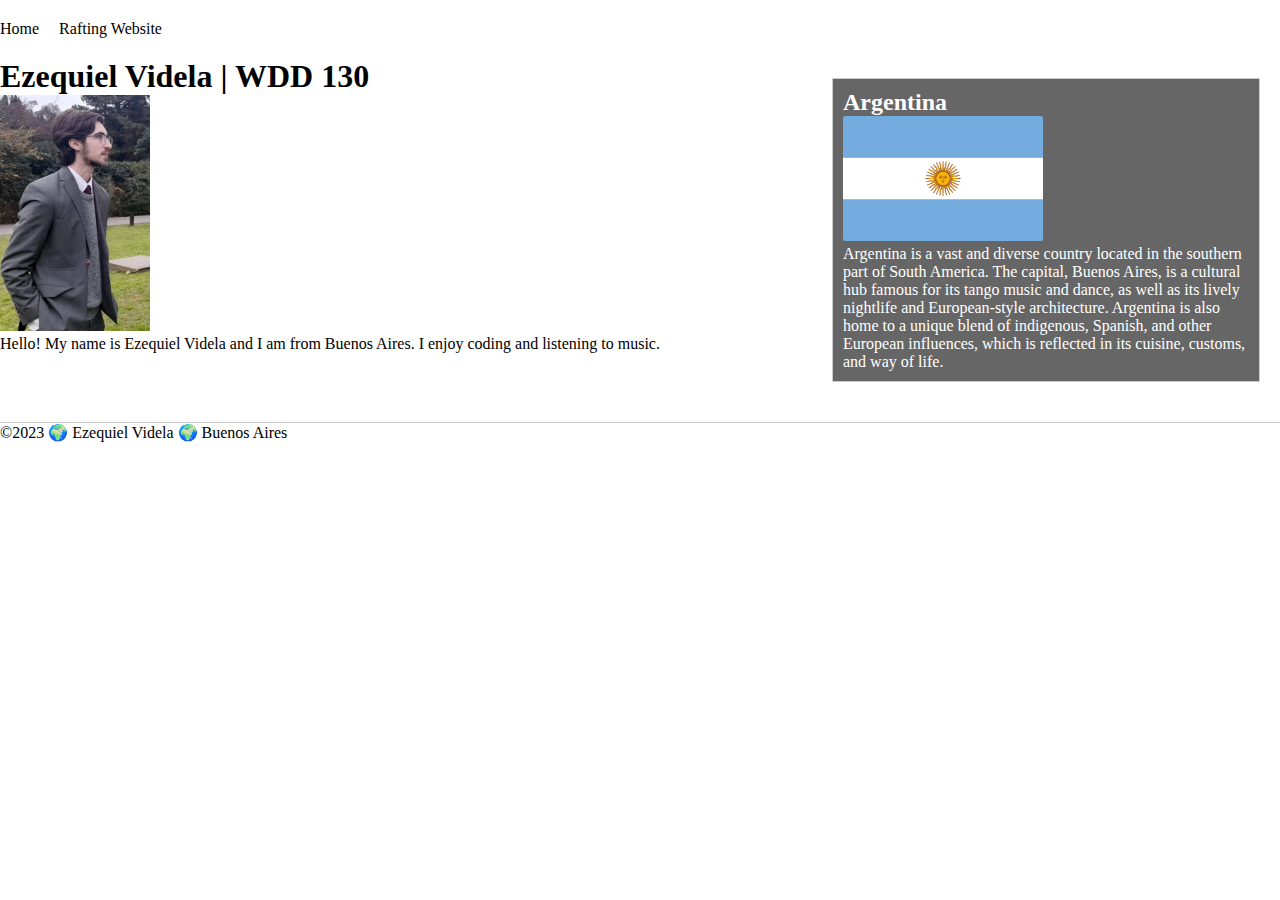
<file: index.html>
<!DOCTYPE html>
<html lang="en-US">
<head>
    <meta charset="utf-8">
    <meta name="viewport" content="width=device-width, initial-scale=1.0">
    <meta name="description" content="Ezequiel Videla - WDD130 - Course Home Page">
    <meta name="author" content="Ezequiel Videla">
    <link rel="stylesheet" href="styles/styles.css">
    <title>Ezequiel Videla | WDD 130</title>
</head>
<body>
    <header>
        <nav>
            <a href="#">Home</a>
            <a href="wwr/">Rafting Website</a>
        </nav>
    </header>
    <div class="content">
        <main>
            <h1>Ezequiel Videla | WDD 130</h1>
            <img src="images/profile.jpg" alt="Ezequiel Videla" width="200">
            <p>Hello! My name is Ezequiel Videla and I am from Buenos Aires. I enjoy coding and listening to music.</p>
        </main>
        <aside>
            <h2>Argentina</h2>
            <img src="images/argentina-flag.png" alt="Argentina Flag">
            <p>
                Argentina is a vast and diverse country located in the southern part of South America. 
                The capital, Buenos Aires, is a cultural hub famous for its tango music and dance, as well as 
                its lively nightlife and European-style architecture. Argentina is also home to a unique blend 
                of indigenous, Spanish, and other European influences, which is reflected in its cuisine, 
                customs, and way of life.
            </p>
        </aside>
    </div>
    <footer>
        <p>©2023 🌍 Ezequiel Videla 🌍 Buenos Aires</p>
    </footer>
</body>
</html>
</file>
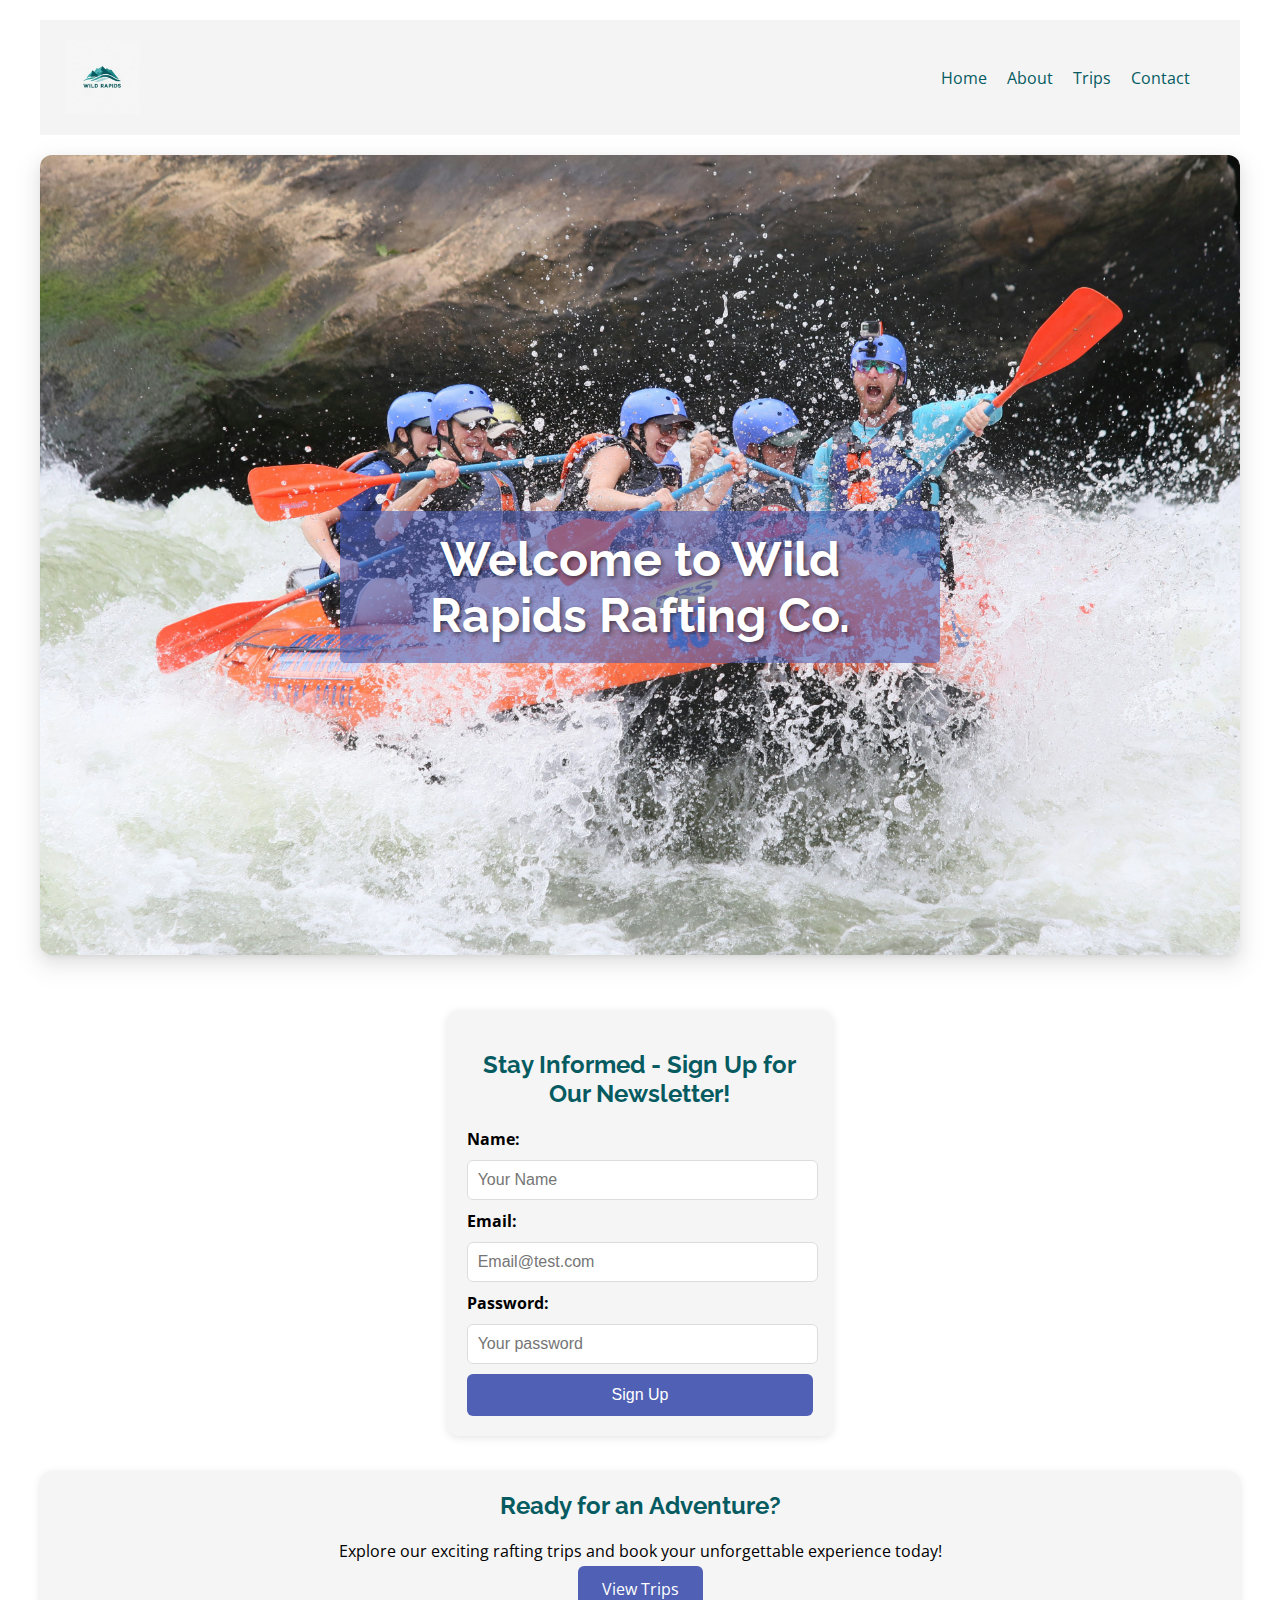
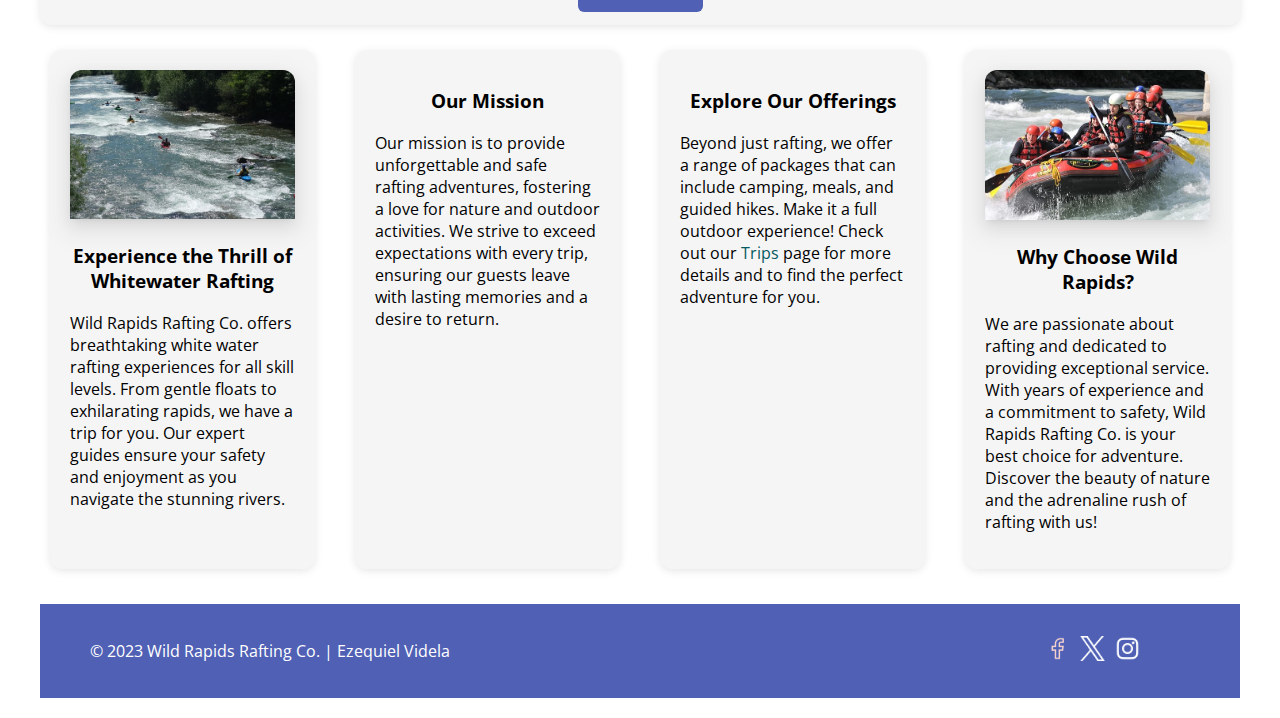
<file: wwr/index.html>
<!DOCTYPE html>
<html lang="en">
<head>
    <meta charset="UTF-8">
    <meta name="viewport" content="width=device-width, initial-scale=1.0">
    <title>Wild Rapids Rafting Co. | Home</title>
    <link rel="stylesheet" href="styles/rafting.css">
    <link rel="preconnect" href="https://fonts.googleapis.com">
    <link rel="preconnect" href="https://fonts.gstatic.com" crossorigin>
    <link href="https://fonts.googleapis.com/css2?family=Open+Sans&family=Raleway:wght@700&display=swap" rel="stylesheet">
</head>
<body>
    <header>
        <img src="images/wild-rapids-logo.jpeg" alt="Logo Wild Rapids">
        <nav>
            <a href="index.html">Home</a>
            <a href="about.html">About</a>
            <a href="trips.html">Trips</a>
            <a href="contact.html">Contact</a>
        </nav>
    </header>
    <main class="grid-container">
        <section class="hero">
            <img class="hover-scale rounded-img shadow" src="images/hero-image.jpg" alt="Hero Image of Rafting">
            <h1>Welcome to Wild Rapids Rafting Co.</h1>
        </section>

        <section class="newsletter-signup p-md">
            <div class="card">
                <h2 class="text-center">Stay Informed - Sign Up for Our Newsletter!</h2>
                <form class="form form-newsletter" action="#" method="post">
                    <fieldset>
                        <label for="name"><b>Name:</b></label>
                        <input type="text" id="name" name="name" placeholder="Your Name" required>

                        <label for="email"><b>Email:</b></label>
                        <input type="email" id="email" name="email" placeholder="Email@test.com" required>
                        
                        <label for="password"><b>Password:</b></label>
                        <input type="password" id="password" name="password" placeholder="Your password" required>
                    </fieldset>
                    <button type="submit" class="btn-submit hover-scale hover-color m-t-sm">Sign Up</button>
                </form>
            </div>
        </section>

        <section class="call-to-action card p-0 text-center">
            <div class="m-b-lg">
                <h2>Ready for an Adventure?</h2>
                <p>Explore our exciting rafting trips and book your unforgettable experience today!</p>
                <a href="trips.html" class="btn-submit hover-scale hover-color">View Trips</a>
            </div>
        </section>

        <section class="grid-content m-b-lg">
            <article class="card p-md m-sm">
                <img class="img-sm rounded-img-top hover-scale shadow" src="images/rafting1.jpg" alt="Image of people rafting on a river">
                <h3 class="text-center">Experience the Thrill of Whitewater Rafting</h3>
                <p>Wild Rapids Rafting Co. offers breathtaking white water rafting experiences for all skill levels. From gentle floats to exhilarating rapids, we have a trip for you. Our expert guides ensure your safety and enjoyment as you navigate the stunning rivers.</p>
            </article>

            <article class="card p-md m-sm">
                <h3 class="text-center">Our Mission</h3>
                <p>Our mission is to provide unforgettable and safe rafting adventures, fostering a love for nature and outdoor activities. We strive to exceed expectations with every trip, ensuring our guests leave with lasting memories and a desire to return.</p>
            </article>

            <article class="card p-md m-sm">
                <h3 class="text-center">Explore Our Offerings</h3>
                <p>Beyond just rafting, we offer a range of packages that can include camping, meals, and guided hikes.  Make it a full outdoor experience! Check out our <a href="trips.html">Trips</a> page for more details and to find the perfect adventure for you.</p>
            </article>

            <article class="card p-md m-sm">
                <img class="img-sm rounded-img-top hover-scale shadow" src="images/rafting2.jpg" alt="Another image of rafting adventure">
                <h3 class="text-center">Why Choose Wild Rapids?</h3>
                <p>We are passionate about rafting and dedicated to providing exceptional service. With years of experience and a commitment to safety, Wild Rapids Rafting Co. is your best choice for adventure. Discover the beauty of nature and the adrenaline rush of rafting with us!</p>
            </article>
        </section>
    </main>
    <footer>
        <p>&copy; 2023 Wild Rapids Rafting Co. | Ezequiel Videla</p>
        <nav class="sociallinks">
            <a href="https://facebook.com"><img class="hover-scale" src="images/facebook-logo-icon.png" alt="Facebook"></a>
            <a href="https://twitter.com"><img class="hover-scale" src="images/twitter-logo-icon.png" alt="Twitter"></a>
            <a href="https://instagram.com"><img class="hover-scale" src="images/instagram-logo-icon.png" alt="Instagram"></a>
        </nav>
    </footer>
</body>
</html>
</file>
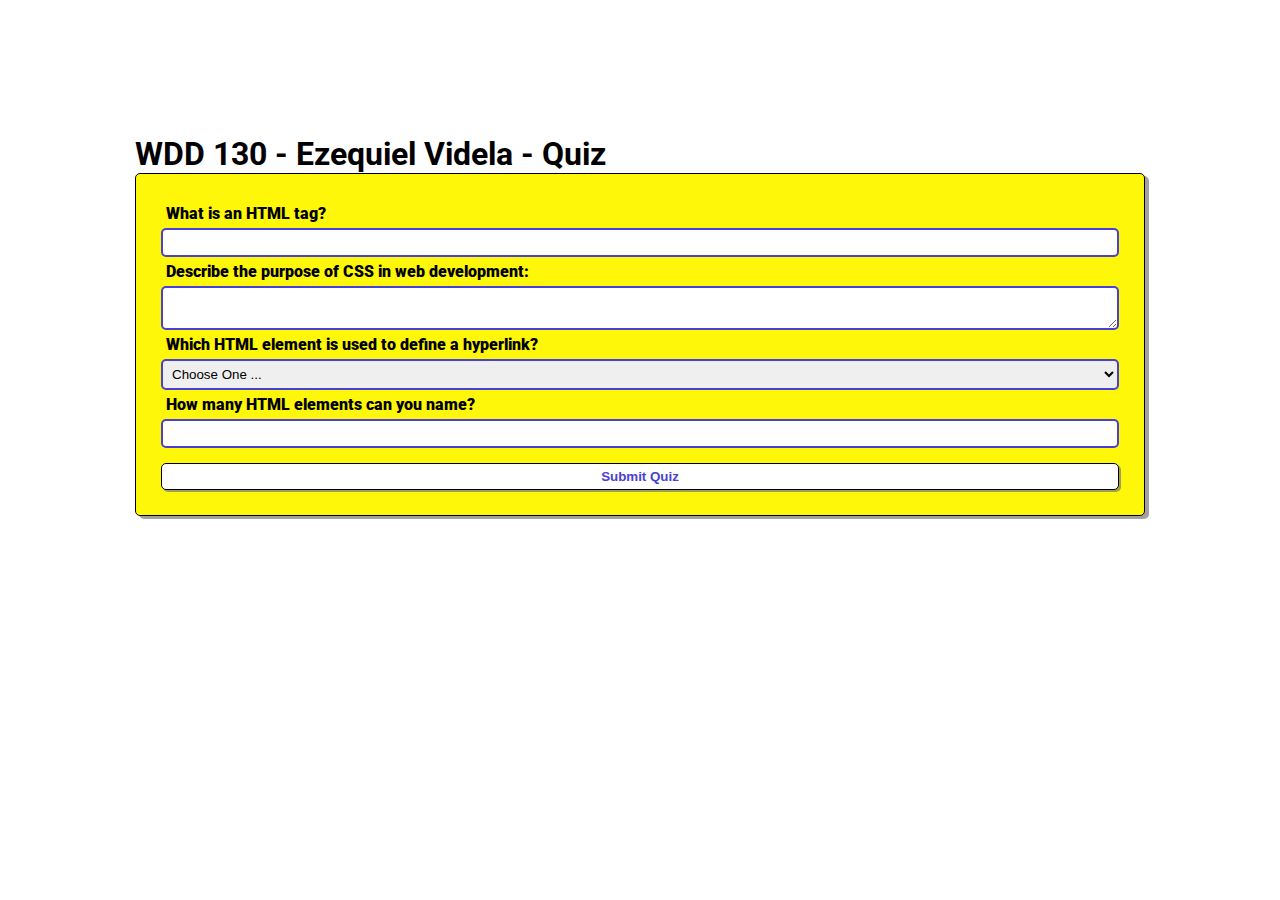
<file: quiz.html>
<!DOCTYPE html>
<html lang="en">
<head>
    <meta charset="UTF-8">
    <meta name="viewport" content="width=device-width, initial-scale=1.0">
    <title>WDD 130 - Ezequiel Videla - Quiz</title>
    <meta name="description" content="This Web Site have the purpose of show a little form for the curse is WDD 130.">
    <meta name="author" content="Ezequiel Videla">

    <link rel="stylesheet" href="styles/quiz.css">
</head>
<body>
    <h1>WDD 130 - Ezequiel Videla - Quiz</h1>

    <form action="#">
        <label for="q1">What is an HTML tag?</label>
        <input type="text" name="q1" id="q1">

        <label for="q2"> Describe the purpose of CSS in web development:</label>
        <textarea name="q2" id="q2"></textarea>

        <label for="q3">Which HTML element is used to define a hyperlink?</label>
        <select name="q3" id="q3">
            <option value="" selected disabled>Choose One ...</option>
            <option value="1">a</option>
            <option value="2">link</option>
            <option value="3">href</option>
            <option value="4">nav</option>
        </select>

        <label for="q4">How many HTML elements can you name?</label>
        <input type="number" name="q4" id="q4">

        <button type="submit">Submit Quiz</button>
    </form>

</body>
</html>
</file>
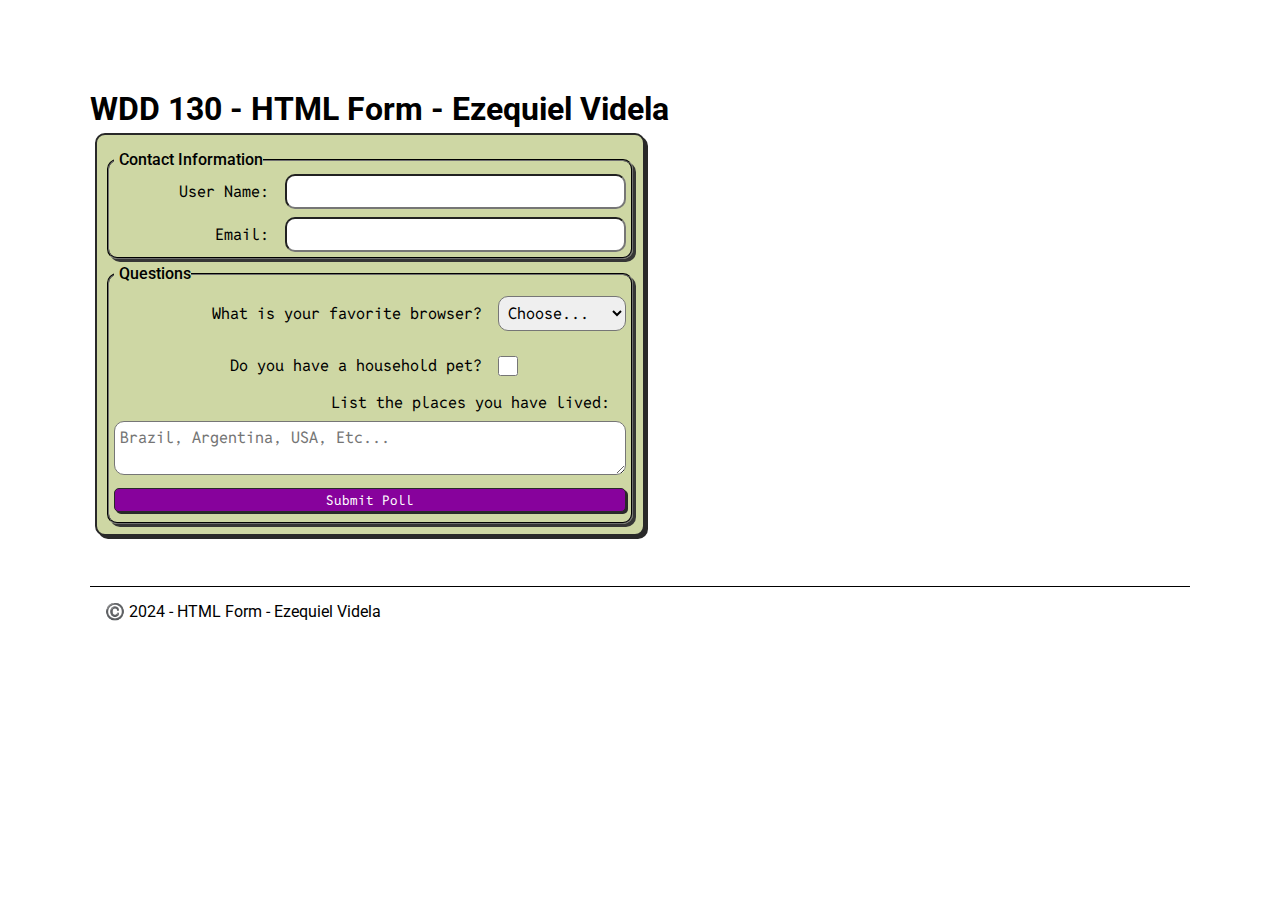
<file: week05/poll-form.html>
<!DOCTYPE html>
<html lang="en">
<head>
    <meta charset="UTF-8">
    <meta name="viewport" content="width=device-width, initial-scale=1.0">
    <title>WDD 130 - HTML Form</title>

    <link rel="stylesheet" href="styles/poll-form.css">
</head>
<body>
    <header>
        <h1>WDD 130 - HTML Form - Ezequiel Videla</h1>
    </header>

    <main>
        <form action="#">
            <fieldset>
                <legend>Contact Information</legend>

                <div class="form-item column2">
                    <label for="fullname">User Name:</label>
                    <input type="text" name="fullname" id="fullname">
                </div>

                <div class="form-item column2">
                    <label for="useremail">Email:</label>
                    <input type="email" name="useremail" id="useremail">
                </div>
            </fieldset>
            <fieldset>
                <legend>Questions</legend>

                <div class="form-item column1">
                    <label for="browser">What is your favorite browser?</label>
                    <select name="browser" id="browser">
                        <option value="">Choose...</option>
                        <option value="Chrome">Chrome</option>
                        <option value="Edge">Edge</option>
                        <option value="Opera">Opera</option>
                    </select>
                </div>

                <div class="form-item column1">
                    <label for="pet">Do you have a household pet?</label>
                    <input type="checkbox" name="pet" id="pet" />
                </div>

                <label for="places">List the places you have lived:</label>
                <textarea name="places" id="places" placeholder="Brazil, Argentina, USA, Etc..."></textarea>

                <button type="submit">Submit Poll</button>
            </fieldset>
        </form>
    </main>
    
    <footer>
        <p> ©️ 2024 - HTML Form - Ezequiel Videla</p>
    </footer>
</body>
</html>
</file>
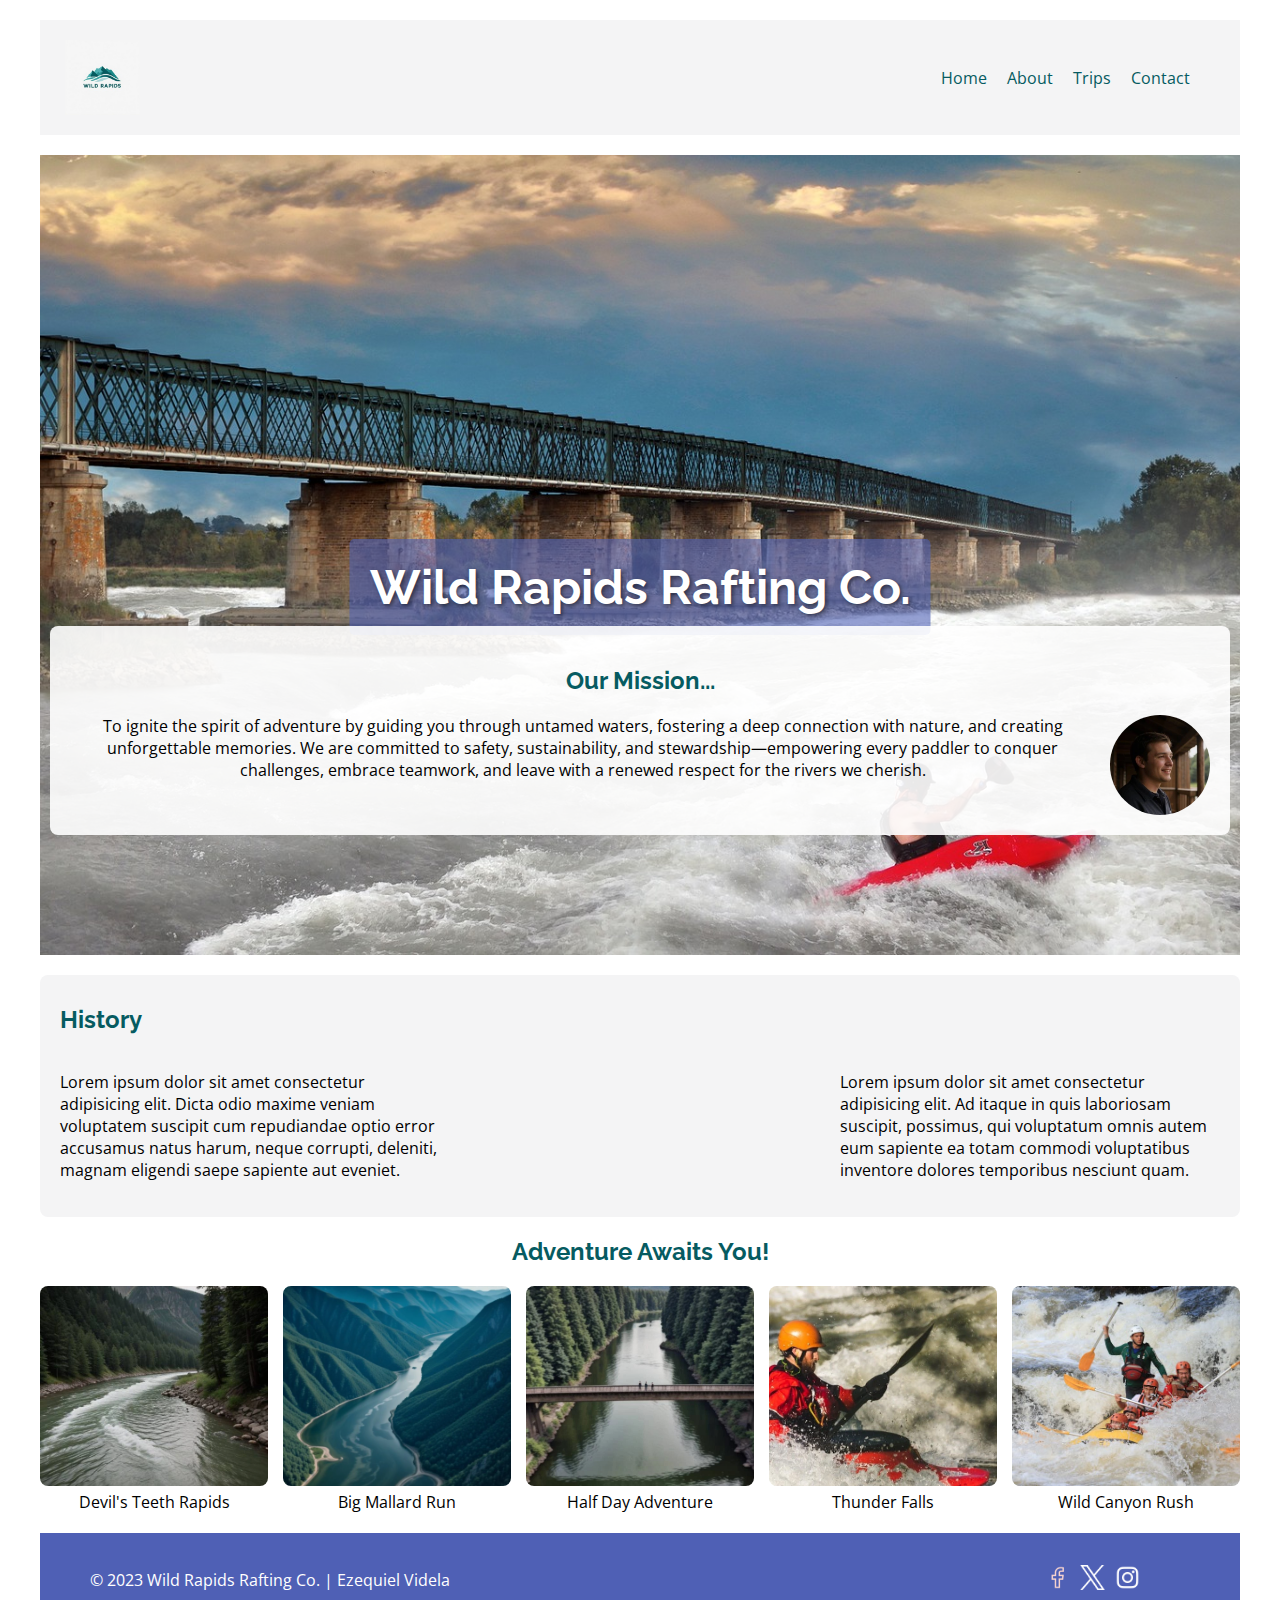
<file: wwr/about.html>
<!DOCTYPE html>
<html lang="en">
<head>
    <meta charset="UTF-8">
    <meta name="viewport" content="width=device-width, initial-scale=1.0">
    <meta name="author" content="Ezequiel Videla">
    <meta name="description" content="Discover Wild Rapids Rafting Co., your gateway to adventure. We offer thrilling rafting trips through untamed waters, fostering a deep connection with nature and creating unforgettable memories.">

    <link rel="stylesheet" href="styles/rafting.css">

    <link rel="preconnect" href="https://fonts.googleapis.com">
    <link rel="preconnect" href="https://fonts.gstatic.com" crossorigin>
    <link href="https://fonts.googleapis.com/css2?family=Raleway:wght@800&family=Open+Sans:wght@400&display=swap" rel="stylesheet">
    
    <title>Wild Rapids Rafting Co. - About Us</title>
</head>
<body>
    <header>
        <img src="images/wild-rapids-logo.jpeg" alt="Logo Wild Rapids">
        <nav>
            <a href="index.html">Home</a>
            <a href="about.html">About</a>
            <a href="trips.html">Trips</a>
            <a href="contact.html">Contact</a>
        </nav>
    </header>
    <main>
        <div class="hero">
            <img src="images/Hero-Background-Image.jpg" alt="Rafting Adventure">
            <h1>Wild Rapids Rafting Co.</h1>
            <article>
                <h2>Our Mission...</h2>
                <img src="images/happy-employee.webp" alt="Happy Client">
                <p>To ignite the spirit of adventure by guiding you through untamed waters, fostering a deep connection with nature, and creating unforgettable memories. We are committed to safety, sustainability, and stewardship—empowering every paddler to conquer challenges, embrace teamwork, and leave with a renewed respect for the rivers we cherish.</p>
            </article>
        </div>

        <section>
            <div class="history-content">
                <h2>History</h2>
                <p class="history-text-1">Lorem ipsum dolor sit amet consectetur adipisicing elit. Dicta odio maxime veniam voluptatem suscipit cum repudiandae optio error accusamus natus harum, neque corrupti, deleniti, magnam eligendi saepe sapiente aut eveniet.</p>
                <p class="history-text-2">Lorem ipsum dolor sit amet consectetur adipisicing elit. Ad itaque in quis laboriosam suscipit, possimus, qui voluptatum omnis autem eum sapiente ea totam commodi voluptatibus inventore dolores temporibus nesciunt quam.</p>
            </div>
        </section>

        <section>
            <h2 class="text-center">Adventure Awaits You!</h2>
            <div class="adventure-grid">
                <figure class="hover-scale">
                    <img src="images/1-water-rafting.webp" alt="Rapid 1">
                    <figcaption>Devil's Teeth Rapids</figcaption>
                </figure>
                <figure class="hover-scale">
                    <img src="images/2-water-rafting.webp" alt="Rapid 2">
                    <figcaption>Big Mallard Run</figcaption>
                </figure>
                <figure class="hover-scale">
                    <img src="images/3-water-rafting.jpg" alt="Rapid 3">
                    <figcaption>Half Day Adventure</figcaption>
                </figure>
                <figure class="hover-scale">
                    <img src="images/4-water-rafting.webp" alt="Rapid 4">
                    <figcaption>Thunder Falls</figcaption>
                </figure>
                <figure class="hover-scale">
                    <img src="images/5-water-rafting.jpg" alt="Rapid 5">
                    <figcaption>Wild Canyon Rush</figcaption>
                </figure>
            </div>
        </section>
    </main>
    <footer>
        <p>© 2023 Wild Rapids Rafting Co. | Ezequiel Videla</p>
        <nav class="sociallinks">
            <a href="https://facebook.com"><img class="hover-scale" src="images/facebook-logo-icon.png" alt="Facebook"></a>
            <a href="https://twitter.com"><img class="hover-scale" src="images/twitter-logo-icon.png" alt="Twitter"></a>
            <a href="https://instagram.com"><img class="hover-scale" src="images/instagram-logo-icon.png" alt="Instagram"></a>
        </nav>
    </footer>
</body>
</html>
</file>
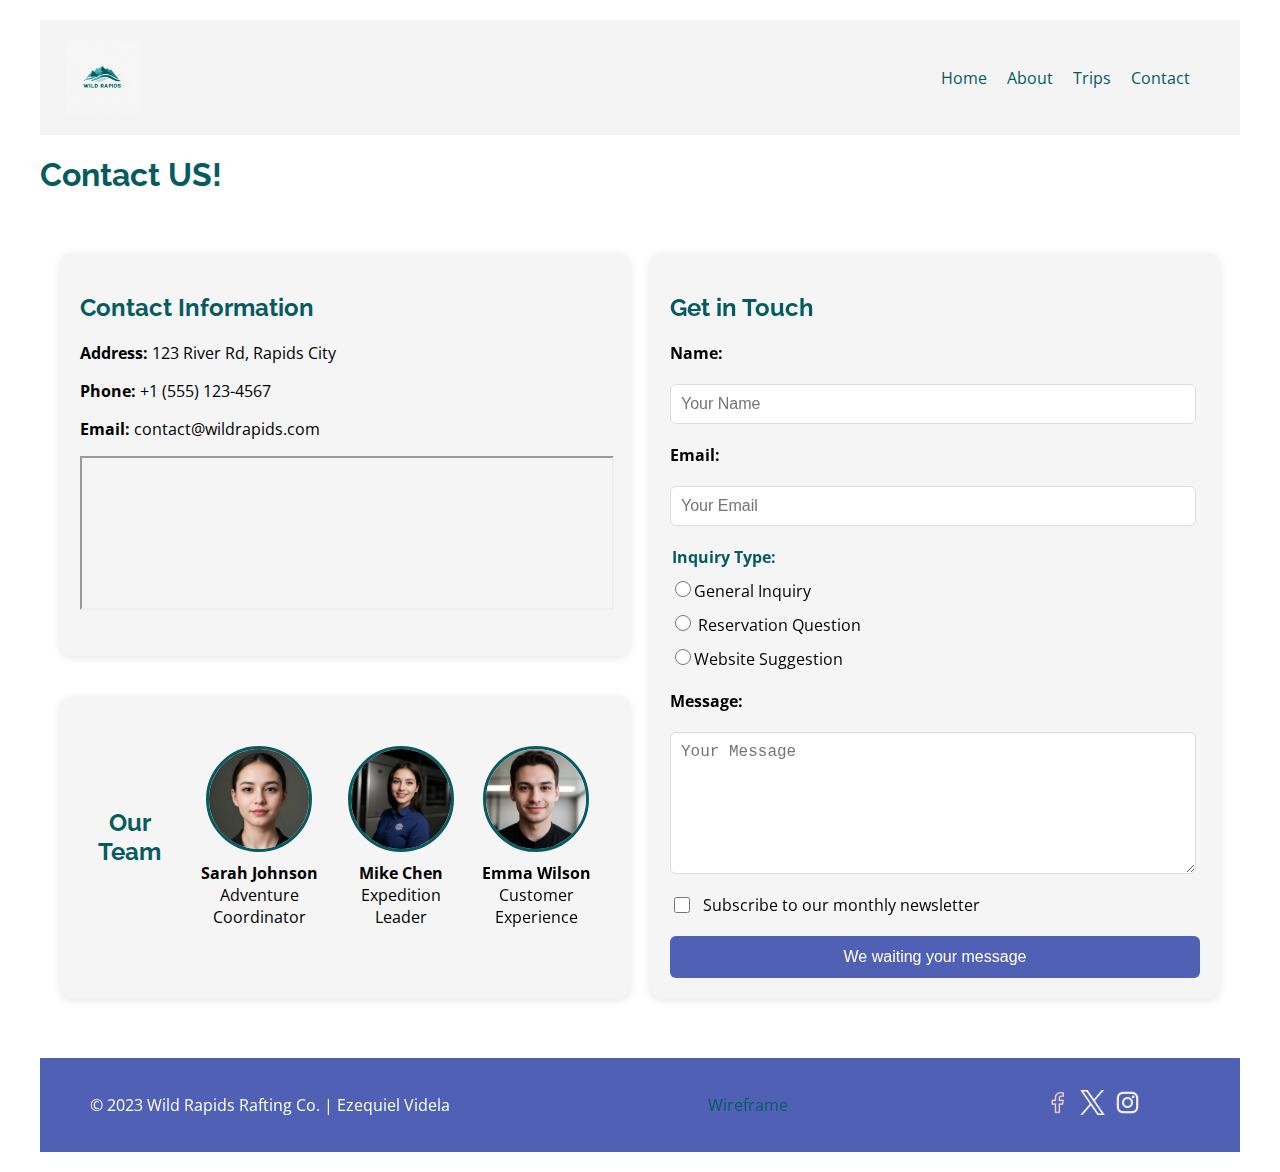
<file: wwr/contact.html>
<!DOCTYPE html>
<html lang="en">
<head>
    <meta charset="UTF-8">
    <meta name="viewport" content="width=device-width, initial-scale=1.0">
    <meta name="author" content="Ezequiel Videla">
    <meta name="description" content="Contact Wild Rapids Rafting Co. to plan your next rafting adventure.">

    <link rel="stylesheet" href="styles/rafting.css">
    <link rel="preconnect" href="https://fonts.googleapis.com">
    <link rel="preconnect" href="https://fonts.gstatic.com" crossorigin>
    <link href="https://fonts.googleapis.com/css2?family=Raleway:wght@800&family=Open+Sans:wght@400&display=swap" rel="stylesheet">

    <title>Wild Rapids Rafting Co. - Contact</title>
</head>
<body>
    <header>
        <img src="images/wild-rapids-logo.jpeg" alt="Logo Wild Rapids">
        <nav>
            <a href="index.html">Home</a>
            <a href="about.html">About</a>
            <a href="trips.html">Trips</a>
            <a href="contact.html">Contact</a>
        </nav>
    </header>
    <main>
        <h1 class="contact-title">Contact US!</h1>

        <section class="contact-container">
            <div class="contact-left-side">
                <div class="contact-info card p-md">
                    <h2>Contact Information</h2>
                    <p><strong>Address:</strong> 123 River Rd, Rapids City</p>
                    <p><strong>Phone:</strong> +1 (555) 123-4567</p>
                    <p><strong>Email:</strong> contact@wildrapids.com</p>
                    <iframe src="https://www.google.com/maps/embed?pb=!1m18..." loading="lazy"></iframe>
                </div>

                <div class="employee-profile card">
                    <div class="employee-images-container">
                        <h2 class="text-center">Our Team</h2>

                        <div class="employee-images-container"> 
                            <div class="employee-card hover-scale">
                                <img class="rounded-img" src="images/employee1.png" alt="Happy Guide 1">
                                <div class="employee-caption">
                                    <strong>Sarah Johnson</strong>
                                    <div>Adventure Coordinator</div>
                                </div>
                            </div>

                            <div class="employee-card hover-scale">
                                <img class="rounded-img" src="images/employee2.png" alt="Happy Guide 2">
                                <div class="employee-caption">
                                    <strong>Mike Chen</strong>
                                    <div>Expedition Leader</div>
                                </div>
                            </div>

                            <div class="employee-card hover-scale">
                                <img class="rounded-img" src="images/employee3.png" alt="Happy Guide 3">
                                <div class="employee-caption">
                                    <strong>Emma Wilson</strong>
                                    <div>Customer Experience</div>
                                </div>
                            </div>
                        </div>
                    </div>
                </div>
            </div>

            <div class="form form-contact card p-md">
                <h2>Get in Touch</h2>
                <form action="#" method="get">
                    <label for="user-name"><b>Name:</b></label>
                    <input type="text" id="user-name" placeholder="Your Name" required>

                    <label for="user-email"><b>Email:</b></label>
                    <input type="email" id="user-email" placeholder="Your Email" required>

                    <fieldset>
                        <legend>Inquiry Type:</legend>
                        <label for="general-inquiry">
                            <input type="radio" name="custom-radio" id="general-inquiry" value="general">General Inquiry
                        </label>

                        <label for="reservation-question">
                            <input type="radio" name="custom-radio" id="reservation-question" value="reservation"> Reservation Question
                        </label>

                        <label for="website-suggestion">
                            <input type="radio" name="custom-radio" id="website-suggestion" value="website">Website Suggestion
                        </label>
                    </fieldset>
    
                    <label for="text-message"><b>Message:</b></label>
                    <textarea id="text-message" placeholder="Your Message" required></textarea>

                    <div class="newsletter">
                        <input type="checkbox" id="subscribe" value="yes">
                        <label for="subscribe">Subscribe to our monthly newsletter</label>
                    </div>

                    <button class="btn-submit hover-scale hover-color">We waiting your message</button>
                </form>
            </div>
        </section>
    </main>
    <footer>
        <p>&copy; 2023 Wild Rapids Rafting Co. | Ezequiel Videla</p>
        <a class="underline-animation" href="https://www.figma.com/design/3F8Ec76SvKdXTAzst5efTs/Untitled?node-id=0-1&t=TQ0DgHnBkeMUaOt1-1" target="_blank">Wireframe</a>

        <nav class="sociallinks">
            <a href="https://facebook.com"><img class="hover-scale" src="images/facebook-logo-icon.png" alt="Facebook"></a>
            <a href="https://twitter.com"><img class="hover-scale" src="images/twitter-logo-icon.png" alt="Twitter"></a>
            <a href="https://instagram.com"><img class="hover-scale" src="images/instagram-logo-icon.png" alt="Instagram"></a>
        </nav>
    </footer>
</body>
</html>
</file>
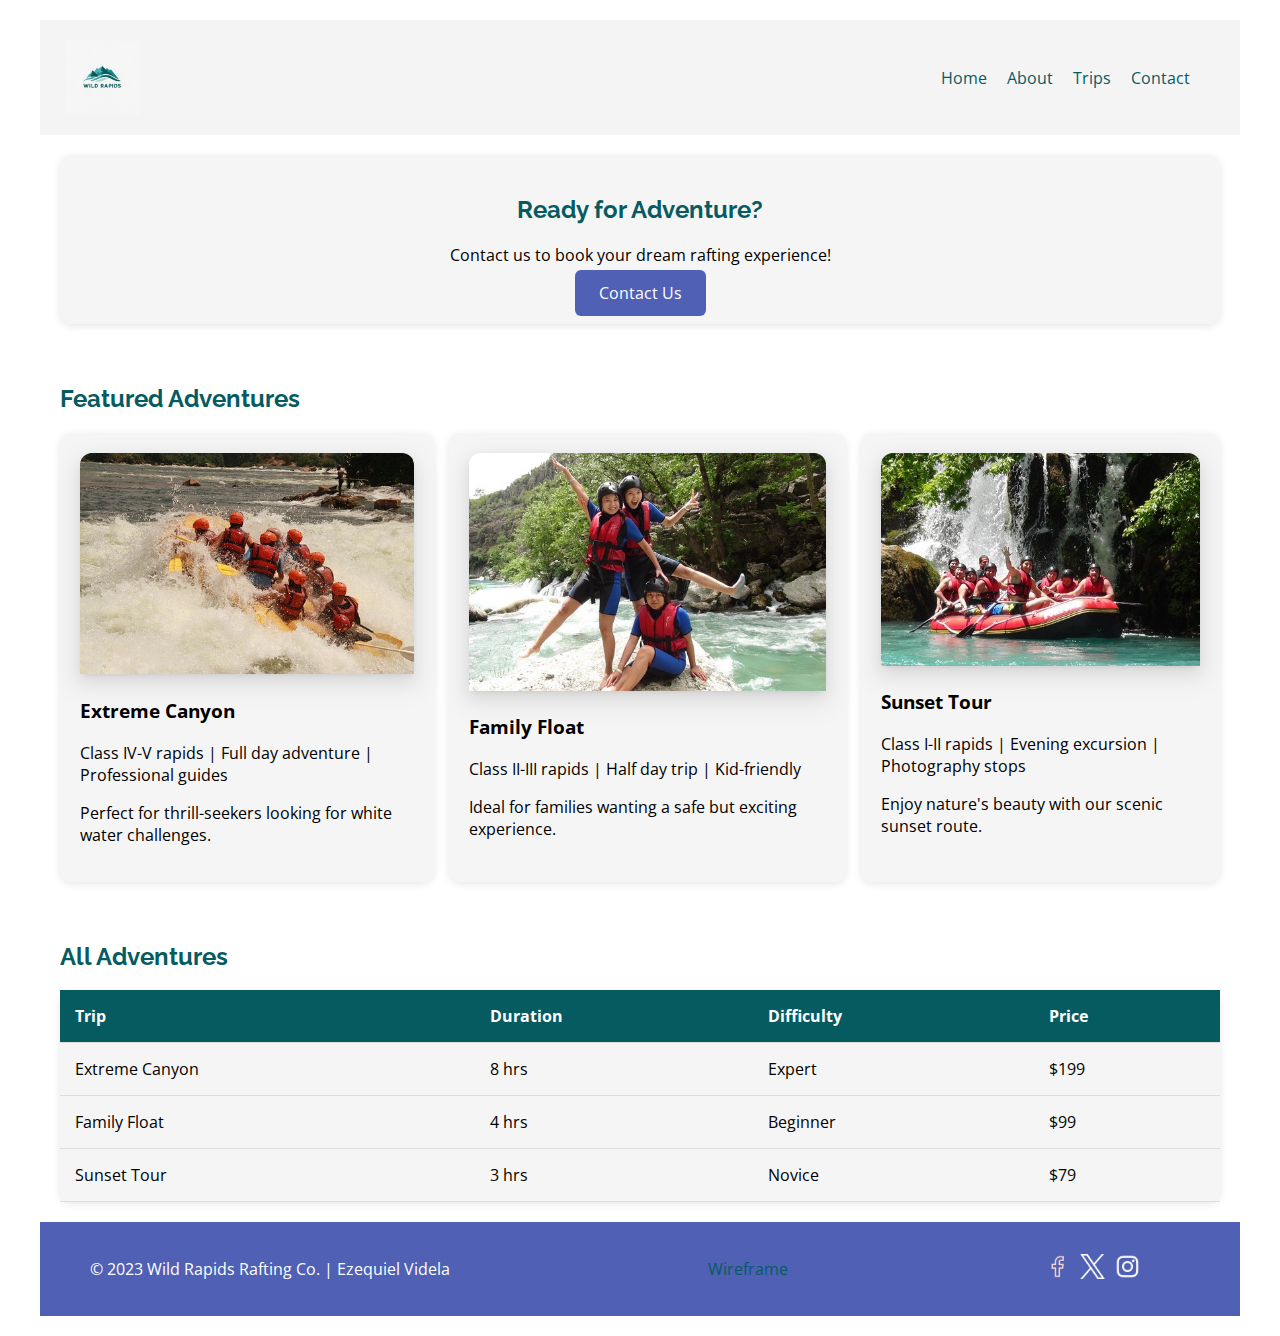
<file: wwr/trips.html>
<!DOCTYPE html>
<html lang="en">
<head>
    <meta charset="UTF-8">
    <meta name="viewport" content="width=device-width, initial-scale=1.0">
    <meta name="description" content="Explore our exciting rafting trips and adventures. Book your perfect wild water experience today!">
    <title>Wild Rapids Rafting Co. | Trips</title>
    <link rel="stylesheet" href="styles/rafting.css">
    <link rel="preconnect" href="https://fonts.googleapis.com">
    <link rel="preconnect" href="https://fonts.gstatic.com" crossorigin>
    <link href="https://fonts.googleapis.com/css2?family=Open+Sans&family=Raleway:wght@700&display=swap" rel="stylesheet">
</head>
<body>
    <header>
        <img src="images/wild-rapids-logo.jpeg" alt="Logo Wild Rapids">
        <nav>
            <a href="index.html">Home</a>
            <a href="about.html">About</a>
            <a href="trips.html">Trips</a>
            <a href="contact.html">Contact</a>
        </nav>
    </header>
    <main class="grid-container p-md">
        
        <!-- Call to Action -->
        <section class="card text-center m-b-lg">
            <h2>Ready for Adventure?</h2>
            <p>Contact us to book your dream rafting experience!</p>
            <a href="contact.html" class="btn-submit hover-color m-t-sm">Contact Us</a>
        </section>

        <!-- Featured Trips -->
        <section class="m-b-lg">
            <h2>Featured Adventures</h2>
            <div class="flex-row">
                <!-- Trip 1 -->
                <article class="card hover-scale">
                    <img class="img-sm rounded-img-top hover-scale shadow" src="images/trip1.jpg" alt="Extreme Canyon">
                    <h3>Extreme Canyon</h3>
                    <p>Class IV-V rapids | Full day adventure | Professional guides</p>
                    <p>Perfect for thrill-seekers looking for white water challenges.</p>
                </article>

                <!-- Trip 2 -->
                <article class="card hover-scale">
                    <img class="img-sm rounded-img-top hover-scale shadow" src="images/trip2.jpg" alt="Family Float">
                    <h3>Family Float</h3>
                    <p>Class II-III rapids | Half day trip | Kid-friendly</p>
                    <p>Ideal for families wanting a safe but exciting experience.</p>
                </article>

                <!-- Trip 3 -->
                <article class="card hover-scale">
                    <img class="img-sm rounded-img-top hover-scale shadow" src="images/trip3.jpg" alt="Sunset Tour">
                    <h3>Sunset Tour</h3>
                    <p>Class I-II rapids | Evening excursion | Photography stops</p>
                    <p>Enjoy nature's beauty with our scenic sunset route.</p>
                </article>
            </div>
        </section>

        <!-- Trips Table -->
        <section>
            <h2>All Adventures</h2>
            <table class="card p-md">
                <thead>
                    <tr>
                        <th>Trip</th>
                        <th>Duration</th>
                        <th>Difficulty</th>
                        <th>Price</th>
                    </tr>
                </thead>
                <tbody>
                    <tr>
                        <td>Extreme Canyon</td>
                        <td>8 hrs</td>
                        <td>Expert</td>
                        <td>$199</td>
                    </tr>
                    <tr>
                        <td>Family Float</td>
                        <td>4 hrs</td>
                        <td>Beginner</td>
                        <td>$99</td>
                    </tr>
                    <tr>
                        <td>Sunset Tour</td>
                        <td>3 hrs</td>
                        <td>Novice</td>
                        <td>$79</td>
                    </tr>
                </tbody>
            </table>
        </section>
    </main>
    <footer>
        <p>&copy; 2023 Wild Rapids Rafting Co. | Ezequiel Videla</p>
        <a class="underline-animation" href="https://www.figma.com/design/3F8Ec76SvKdXTAzst5efTs/Untitled?node-id=20-4&p=f&t=EsGzH2mEu0vgfyYc-0" target="_blank">Wireframe</a>

        <nav class="sociallinks">
            <a href="https://facebook.com"><img class="hover-scale" src="images/facebook-logo-icon.png" alt="Facebook"></a>
            <a href="https://twitter.com"><img class="hover-scale" src="images/twitter-logo-icon.png" alt="Twitter"></a>
            <a href="https://instagram.com"><img class="hover-scale" src="images/instagram-logo-icon.png" alt="Instagram"></a>
        </nav>
    </footer>
</body>
</html>
</file>
<file: styles/styles.css>
* {
    padding: 0;
    margin: 0;
}

.content {
    display: flex;
}

header {
    display: grid;
    grid-template-columns: auto 1fr;
    align-items: center;
    padding: 20px 0;
}

nav {
    display: flex;
    justify-content: flex-end;
    gap: 20px;
}

.history-content {
    display: grid;
    grid-template-columns: 1fr 1fr;
    gap: 30px;
    margin-top: 15px;
}

.adventure-grid {
    display: grid;
    grid-template-columns: repeat(5, 1fr);
    gap: 10px;
    margin-top: 20px;
}

.adventure-grid figure {
    margin: 0;
    text-align: center;
}

.adventure-grid img {
    width: 100%;
    border-radius: 5px;
}

main {
    width: 80%;
}

main img {
    width: 150px;
    height: auto;
}

nav a {
    text-decoration: none;
    color: var(--accent1-color);
}

aside {
    width: 40%;
    margin: 20px;
    border: 1px solid #ccc;
    padding: 10px;
    background-color: #666666;
    color: #ffffff;
}

aside img {
    width: 200px;
    height: auto;
}

p {
    padding: 0;
}

/* Footer Social Links */
footer {
    display: flex;
    justify-content: space-between;
    align-items: center;
    text-align: left;
}

footer {
    margin-top: 20px;
    border-top: 1px solid #ccc;
    text-align: center;
}

.sociallinks {
    display: flex;
    gap: 10px;
}
</file>
<file: wwr/styles/rafting.css>
/* === CSS === */
:root {
    --primary-color: #f4f4f5;
    --primary-color-rgb: 244, 244, 245;
    --secondary-color: #113e78;
    --secondary-color-rgb: 17, 62, 120;
    --accent1-color: #4f60b5;
    --accent1-color-rgb: 79, 96, 181;
    --accent2-color: #065b61;
    --accent2-color-rgb: 6, 91, 97;
    --heading-font: 'Raleway', sans-serif;
    --paragraph-font: 'Open Sans', sans-serif;
}

/* === Basic Styles === */
body {
    max-width: 1200px;
    margin: 0 auto;
    padding: 20px;
    font-family: var(--paragraph-font);
}

h1, h2 {
    font-family: var(--heading-font);
    color: var(--accent2-color);
}

/* === Components === */
/* Cards */
.card {
    background: #f5f5f5;
    padding: 20px;
    border-radius: 12px;
    box-shadow: 0 2px 8px rgba(0,0,0,0.1);
    transition: all 0.3s ease;
}

.card:hover {
    transform: scale(1.02);
    box-shadow: 0 2px 8px rgba(0,0,0,0.3);
}

/* Hover Efects */
.hover-scale { transition: transform 0.3s ease; }
.hover-scale:hover { transform: scale(1.02); }

.hover-color { transition: background-color 0.3s ease, color 0.3s ease, transform 0.3s ease; }
.hover-color:hover { background-color: var(--accent2-color); color: white; }


/* Layouts */
.flex-row {
    display: flex;
    gap: 15px;
}

.grid-container {
    display: grid;
    gap: 15px;
}

/* === Header === */
header {
    background-color: var(--primary-color);
    display: grid;
    grid-template-columns: auto 1fr;
    align-items: center;
    padding: 20px 0;
}

header img {
    margin-left: 25px;
    width: 75px;
}

nav {
    margin-right: 50px;
    display: flex;
    justify-content: flex-end;
    gap: 20px;
}

a {
    color: var(--accent2-color);
    text-decoration: none;
    background-image: linear-gradient(to right, var(--accent1-color) 0%, var(--accent1-color) 0%);
    background-position: 0 100%;
    background-repeat: no-repeat;
    background-size: 0% 2px;
    transition: background-size 0.3s ease, color 0.3s ease;
}

nav a:hover {
    color: var(--accent1-color);
    background-size: 100% 2px;
    font-weight: bold;
}

/* === Hero Section === */
.hero {
    position: relative;
    margin: 20px 0;
    text-align: center;
}

.hero img {
    width: 100%;
    height: auto;
    display: block;
}

.hero h1 {
    position: absolute;
    top: 50%;
    left: 50%;
    transform: translate(-50%, -50%);
    font-size: 3em;
    color: white;
    text-shadow: 2px 2px 4px rgba(0,0,0,0.5);
    background-color: rgba(var(--accent1-color-rgb), 0.6);
    padding: 20px; /* Añadir padding para que el fondo se vea */
    border-radius: 5px; /* Bordes redondeados opcionales */
}

.hero article {
    background-color: rgba(255, 255, 255, 0.9);
    position: absolute;
    bottom: 15%;
    width: 95%;
    margin-left: 10px;
    padding: 20px;
    border-radius: 8px;
}

.hero article img {
    float: right;
    width: 100px;
    margin-left: 15px;
    border-radius: 50%;
}

/* === History Section === */
.history-content {
    display: grid;
    grid-template-rows: 50px 1fr;
    grid-template-columns: 1fr 1fr 1fr;
    gap: 10px;
    align-items: center;
    margin: 20px 0;
    padding: 20px;
    background-color: var(--primary-color);
    border-radius: 8px;
}

.history-text-1 { grid-column: 1/2; grid-row: 2/3; }
.history-text-2 { grid-column: 3/4; grid-row: 2/3; }

/* === Adventure Section === */
.adventure-grid {
    display: flex;
    justify-content: space-between;
    gap: 15px;
    margin: 20px 0;
}

.adventure-grid figure {
    flex: 1;
    margin: 0;
    text-align: center;
    overflow: hidden;
}

.adventure-grid img {
    width: 100%;
    height: 200px;
    object-fit: cover;
    border-radius: 8px;
}

/* === Contact Page === */
.contact-container {
    display: grid;
    grid-template-columns: 1fr 1fr;
    gap: 20px;
    margin: 40px auto;
    padding: 20px;
    align-items: stretch;
}

.contact-container .contact-left-side {
    display: grid;
    gap: 20px;
}

.contact-info iframe{ width: 100%; }

.employee-profile {
    grid-column: 1/2;
    margin-top: 20px;
    padding: 20px;
    background: #f5f5f5;
    border-radius: 12px;
    box-shadow: 0 2px 8px rgba(0,0,0,0.1);
    transition: all 0.3s ease;
    text-align: center;
}

.employee-profile:hover {
    transform: scale(1.02);
    box-shadow: 0 2px 8px rgba(0,0,0,0.3);
}

.employee-images-container {
    display: flex;
    justify-content: space-around;
    align-items: center;
    margin-top: 15px;
    margin-bottom: 15px;
}

.employee-images-container img {
    width: 100px;
    height: 100px;
    border-radius: 50%;
    border: 3px solid var(--accent2-color);
    display: block;
    margin: 0 auto 10px auto;
}

/* === Form Contact === */
.form-contact form {
    grid-column: 2/3;
    display: grid;
    gap: 20px;
}

.form-contact form {
    display: grid;
    gap: 20px;
}

.form input, .form textarea {
    width: 95%;
    padding: 10px;
    border: 1px solid #ddd;
    border-radius: 6px;
    font-size: 1rem;
    transition: transform 0.3s ease, box-shadow 0.3s ease;
}

.form input:focus, .form textarea:focus {
    transform: scale(1.02);
    box-shadow: 0 0 10px rgba(0,0,0,0.1);
    outline: none;
}

.form textarea {
    min-height: 120px;
    resize: vertical;
}

fieldset {
    border: none;
    padding: 0;
    margin: 0;
    display: grid;
    gap: 10px;
}

fieldset legend {
    margin-bottom: 10px;
    font-weight: bold;
    color: var(--accent2-color);
}

.newsletter {
    display: flex;
    align-items: center;
    gap: 10px;
}

/* Radio Buttons and Checkboxes */
input[type="radio"], input[type="checkbox"] {
    accent-color: var(--accent2-color);
    width: 16px;
    height: 16px;
}

/* Form Button */
.btn-submit {
    background: var(--accent1-color);
    color: white;
    padding: 12px 24px;
    border: none;
    border-radius: 6px;
    font-size: 1rem;
    cursor: pointer;
    width: 100%;
}

/* === Index Page === */
.newsletter-signup {
    display: grid;
    grid-template-columns: repeat(3, 1fr);
}

.newsletter-signup .card{ grid-column: 2/3; }

.grid-content{
    display: grid;
    grid-template-columns: repeat(4, 1fr);
    gap: 20px;
}

/* === Trips Page Additions === */
/* Table Styles */
table {
    width: 100%;
    border-collapse: collapse;
    background: white;
}

th, td {
    padding: 15px;
    text-align: left;
    border-bottom: 1px solid #ddd;
}

th {
    background-color: var(--accent2-color);
    color: white;
}

tr:hover { background-color: rgba(var(--primary-color-rgb), 0.5); }

/* === Footer === */
footer {
    display: flex;
    justify-content: space-between;
    align-items: center;
    padding: 20px 50px;
    background-color: var(--accent1-color);
    color: white;
}

/*  Footer Icons */
footer .sociallinks {
    display: flex;
    gap: 10px;
}

footer .sociallinks img {
    width: 25px;
    height: 25px;
    filter: invert(1);
}

/* === Utilities === */
.shadow { box-shadow: 0 3px 6px -4px rgba(0, 0, 0, 0.12), 0 6px 16px 0 rgba(0, 0, 0, 0.08), 0 9px 24px 8px rgba(0, 0, 0, 0.05); }
.shadow:hover { box-shadow: 0 3px 6px -4px rgba(0, 0, 0, 0.20), 0 6px 16px 0 rgba(0, 0, 0, 0.16), 0 9px 24px 8px rgba(0, 0, 0, 0.12); }
.text-center { text-align: center; }
.rounded-img { border-radius: 12px; }
.rounded-img-top { border-radius: 12px 12px 0 0; }

/* Padding Utilities */
.p-0 { padding: 0; }
.p-xs { padding: 5px; }
.p-sm { padding: 10px; }
.p-md { padding: 20px; }
.p-lg { padding: 30px; }

/* Margin Bottom Utilities */
.m-b-0 { margin-bottom: 0; }
.m-b-xs { margin-bottom: 5px; }
.m-b-sm { margin-bottom: 10px; }
.m-b-md { margin-bottom: 20px; }
.m-b-lg { margin-bottom: 25px; }

/* Margin Top Utilities */
.m-t-0 { margin-top: 0; }
.m-t-xs { margin-top: 5px; }
.m-t-sm { margin-top: 10px; }
.m-t-md { margin-top: 20px; }
.m-t-lg { margin-top: 25px; }

/* Margin Utilities */
.m-0 { margin: 0; }
.m-xs { margin: 5px; }
.m-sm { margin: 10px; }
.m-md { margin: 20px; }
.m-lg { margin: 25px; }

.img-sm { height: auto; width: 100%;}
</file>
<file: styles/quiz.css>
@import url('https://fonts.googleapis.com/css2?family=Roboto:ital,wght@0,100;0,300;0,400;0,500;0,700;0,900;1,100;1,300;1,400;1,500;1,700;1,900&display=swap');

* {
    padding: 0;
    margin: 0;
    box-sizing: border-box;
}

body {
    display: grid;
    grid-template-columns: 1fr;
    grid-template-rows: repeat(5, auto);
    padding: 15vh;
    font-family: "Roboto";
}

form {
    display: grid;
    grid-template-columns: 1fr;
    grid-template-rows: repeat(5, auto);
    padding: 25px;
    grid-row: 2/6;
    background-color: #fff70a;
    /* Border Style */
    border: 1px solid #000;
    border-radius: 5px;
    box-shadow: 4px 3px #757575ad;
}

form:hover {
    box-shadow: 6px 5px #757575ad;
}

form label {
    width: 100%;
    padding: 5px;
    font-weight: 900;
}

form input, form textarea, form select { 
    width: 100%;
    padding: 5px;
    border: 2px solid #4741d7;
    border-radius: 5px;
    font-weight: 500;
}

button {
    margin-top: 15px;
    padding: 5px;
    border: 1px solid #000;
    border-radius: 5px;
    box-shadow: 2px 2px #757575ad;
    background: #fff;
    color: #4741d7;
    /* Animation atributes */
    position: relative;
    z-index: 1;
    overflow: hidden;
    display: inline-block;
    font-weight: 800;
}

button:hover { 
    color: #fff;
    box-shadow: 3px 4px #757575ad;
}

button::after {
    content: "";
    background: #4741d7;
    position: absolute;
    z-index: -1;
    padding: 16px 20px;
    display: block;
    top: 0;
    bottom: 0;
    left: -100%;
    right: 100%;
    -webkit-transition: all 0.35s;
    transition: all 0.35s;
}

button:hover::after {
    left: 0;
    right: 0;
    top: 0;
    bottom: 0;
    -webkit-transition: all 0.35s;
    transition: all 0.35s;
}
</file>
<file: week05/styles/poll-form.css>
@import url('https://fonts.googleapis.com/css2?family=Roboto:ital,wght@0,100;0,300;0,400;0,500;0,700;0,900;1,100;1,300;1,400;1,500;1,700;1,900&display=swap');
@import url('https://fonts.googleapis.com/css2?family=Reddit+Mono:wght@200..900&display=swap');

* {
    padding: 0;
    margin: 0;
    box-sizing: border-box;
}

body {
    font-family: "Roboto";
    text-emphasis-color: #000;
    font-weight: 100;
    font-style: normal;
    margin: 10vh;
}

header {
    text-align: left;
    margin-top: 50px;
}

form {
    width: 50%;
    padding: 10px;
    margin: 5px;
    border: #292929 2px solid;
    border-radius: 10px;
    background-color: #ced7a4;
    box-shadow: 3px 3px #292929;
    display: grid;
}

fieldset {
    display: grid;
    grid-gap: .5rem;
    padding: 5px;
    margin-top: 5px;
    border-radius: 10px;
    border-color: #1c1c1c;
    box-shadow: 3px 3px #363636;
}

legend {
    padding-left: 5px;
    font-weight: 500;
}

label, input, button, select, textarea { 
    font-family: "Reddit Mono", "Roboto";
    font-weight: bolder;
}

label {
    text-align: right;
    padding-right: 1rem;
}

input, select, textarea {
    padding: 5px;
    font-size: 1rem;
    border-radius: 10px;
}

input[type="checkbox"] {
    width: 20px;
    height: 20px;
    vertical-align: bottom;
}

button {
    color: #fff;
    background-color: #87029c;
    border-radius: 5px;
    border: #292929 1.5px solid;
    padding: 0.5%;
    margin-bottom: 5px;
    margin-top: 5px;
    box-shadow: 2px 2px #292929;
}

button:hover {
    background-color: #ced7a4;
    color: #292929;
    font-weight: 900;
}

footer {
    margin-top: 50px;
    padding: 15px;
    border-top: #000 1px solid;
    font-weight: bolder;
}

/* Classes */

.form-item {
    display: grid;
    align-items: center;
}

.column1 {
    grid-template-columns: 3fr 1fr;
    margin: 0.5rem 0;
}

.column2 { grid-template-columns: 1fr 2fr; }
</file>
